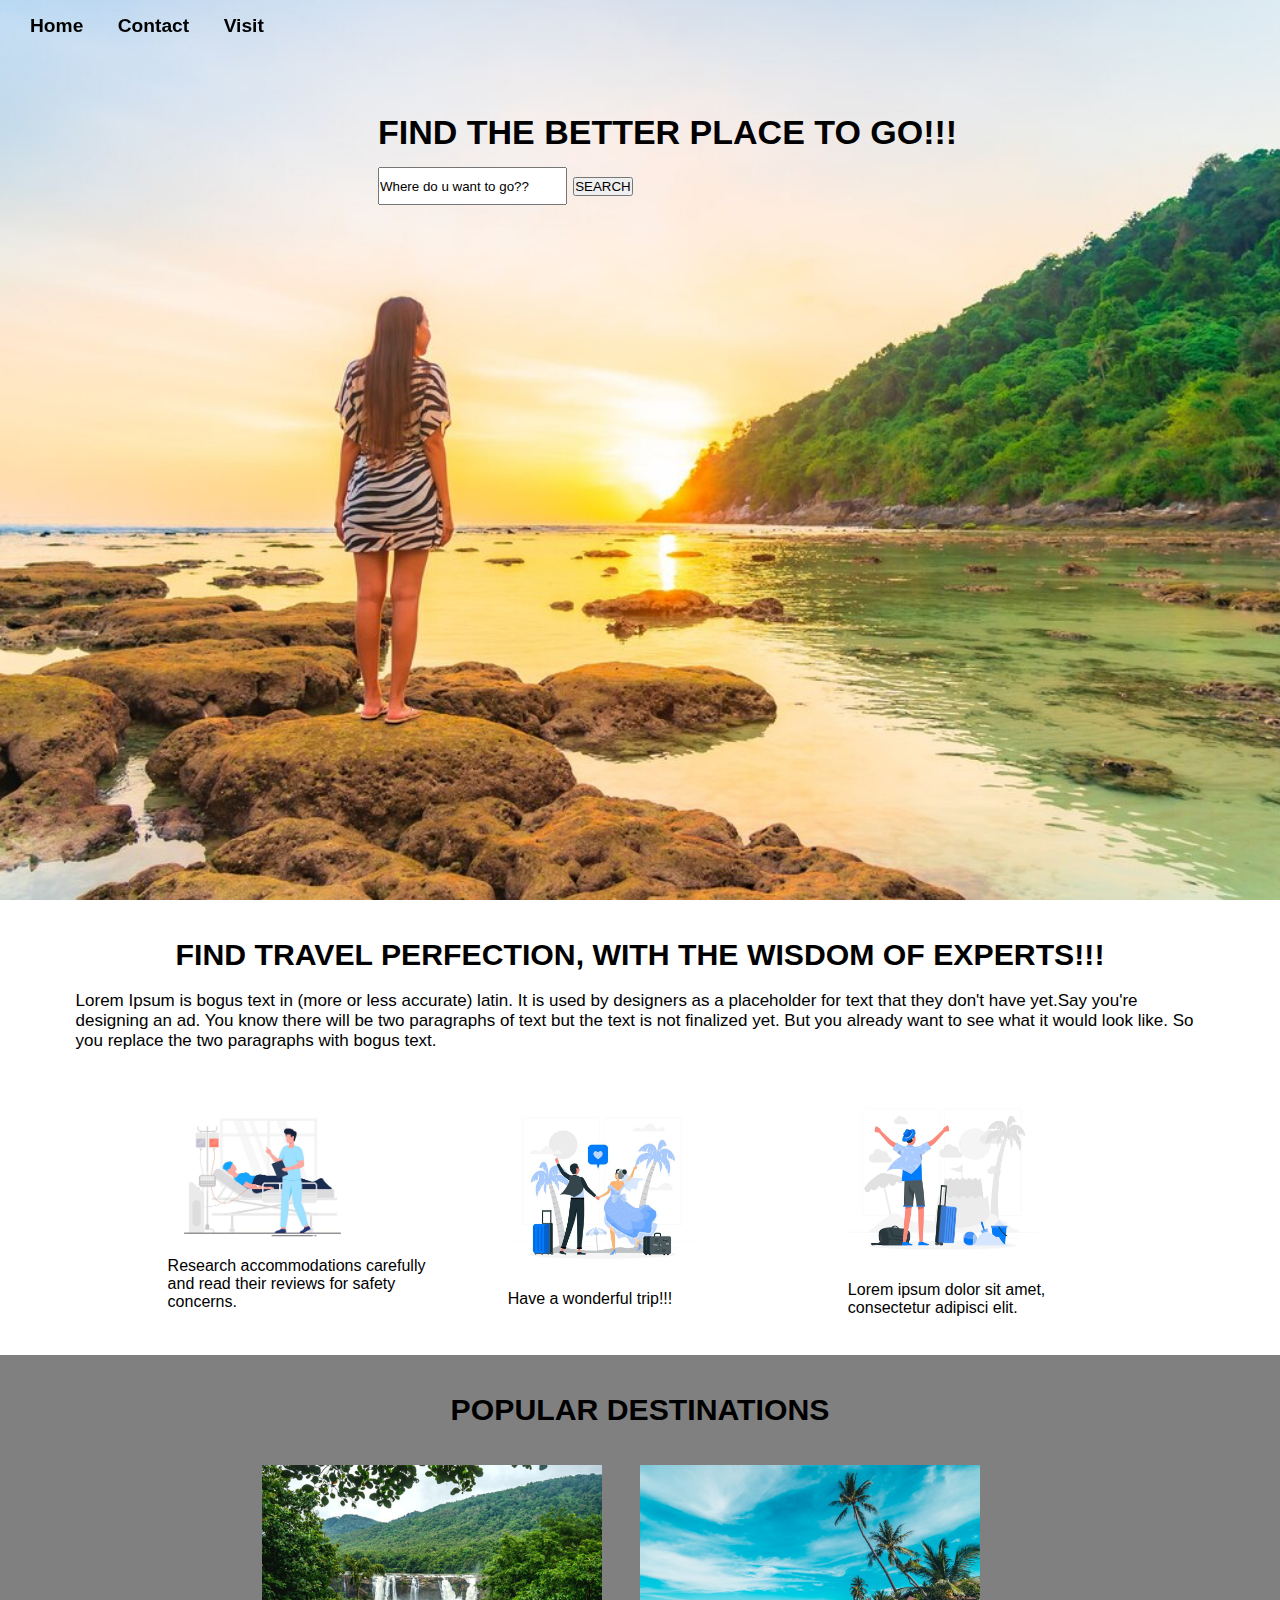
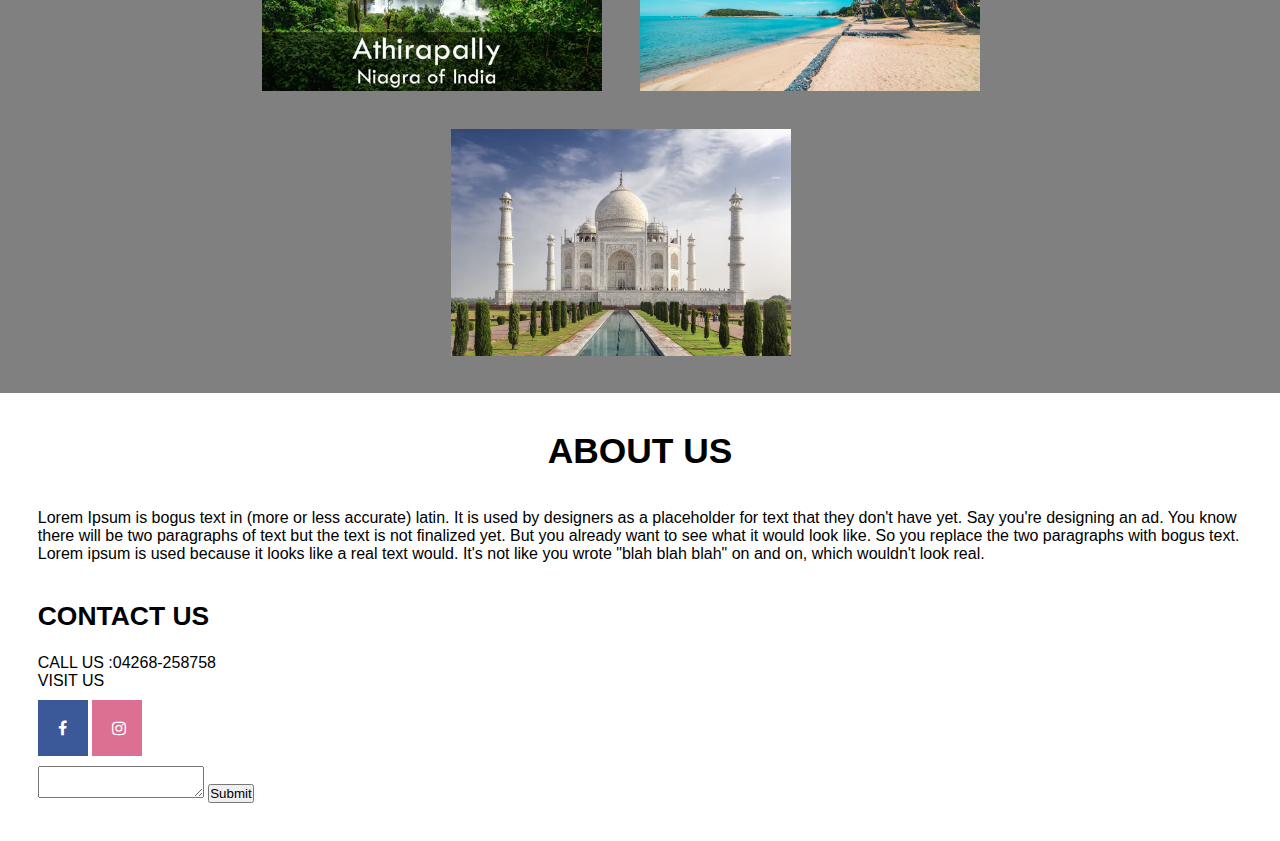
<file: codsoft_1/index.html>
<!DOCTYPE html>
<html lang="en">
  <head>
    <meta charset="UTF-8" />
    <meta name="viewport" content="width=device-width, initial-scale=1.0" />
    <title>Landing Page</title>
    <link rel="stylesheet" href="./style.css" />
    <link
      rel="stylesheet"
      href="https://cdnjs.cloudflare.com/ajax/libs/font-awesome/4.7.0/css/font-awesome.min.css"
    />
  </head>
  <body>
    <section>
      <div id="navbar" class="navbar">
        <ul>
          <li>Home</li>
          <li>Contact</li>
          <li>Visit</li>
        </ul>
      </div>
    </section>
    <section class="sec1">
      <div class="home">
        <h2>FIND THE BETTER PLACE TO GO!!!</h2>
        <div>
          <input
            type="text"
            value="Where do u want to go??"
            class="search-input"
          />
          <button onclick="search()">SEARCH</button>
        </div>
      </div>
    </section>
    <section class="sec2">
      <div class="div1">
        <h3>FIND TRAVEL PERFECTION, WITH THE WISDOM OF EXPERTS!!!</h3>
        <p>
          Lorem Ipsum is bogus text in (more or less accurate) latin. It is used
          by designers as a placeholder for text that they don't have yet.Say
          you're designing an ad. You know there will be two paragraphs of text
          but the text is not finalized yet. But you already want to see what it
          would look like. So you replace the two paragraphs with bogus text.
        </p>
      </div>
      <div class="images">
        <div class="div2">
          <img
            src="hand-drawn-chemotherapy-illustration_23-2149355428.jpg"
            class="i1"
          />
          <p>
            Research accommodations carefully and read their reviews for safety
            concerns.
          </p>
        </div>
        <div class="div2">
          <img
            src="honeymoon-concept-illustration_114360-8870.jpg"
            class="i1"
          />
          <p>Have a wonderful trip!!!</p>
          <p></p>
        </div>
        <div class="div2">
          <img
            src="traveling-concept-illustration_114360-2447.avif"
            class="i1"
          />
          <p>Lorem ipsum dolor sit amet, consectetur adipisci elit.</p>
        </div>
      </div>
    </section>
    <section class="sec3">
      <div class="div3"><h3 class="pop">POPULAR DESTINATIONS</h3></div>
      <div class="div4">
        <div class="imagediv">
          <img
            src="athirapally-waterfall-places-to-visit-in-kerala.jpg"
            class="img1"
          />
          <img
            src="beautiful-tropical-beach-sea-sand-with-coconut-palm-tree-blue-sky-white-cloud_74190-7479.avif"
            class="img1"
          />
        </div>
        <div class="imagediv2">
          <img
            src="mesmerizing-shot-famous-historic-taj-mahal-agra-india_181624-16028.avif"
            class="img1"
          />
        </div>
      </div>
    </section>
    <section class="sec4">
      <div class="div5">
        <h3>ABOUT US</h3>
      </div>
      <div class="div6">
        <p>
          Lorem Ipsum is bogus text in (more or less accurate) latin. It is used
          by designers as a placeholder for text that they don't have yet. Say
          you're designing an ad. You know there will be two paragraphs of text
          but the text is not finalized yet. But you already want to see what it
          would look like. So you replace the two paragraphs with bogus text.
          Lorem ipsum is used because it looks like a real text would. It's not
          like you wrote "blah blah blah" on and on, which wouldn't look real.
        </p>
      </div>
      <h5 style="margin-left: 1cm">CONTACT US</h5>
      <div class="div7">
        <div class="call">
          <p>CALL US :</p>
          <p>04268-258758</p>
        </div>
        <div>
          <p>VISIT US</p>
          <a href="#" class="fa fa-facebook"></a>
          <a href="#" class="fa fa-instagram"></a>
        </div>
        <div>
          <textarea></textarea>
          <button onclick="submit()">Submit</button>
        </div>
      </div>
    </section>
    <script src="index.js"></script>
  </body>
</html>
</file>
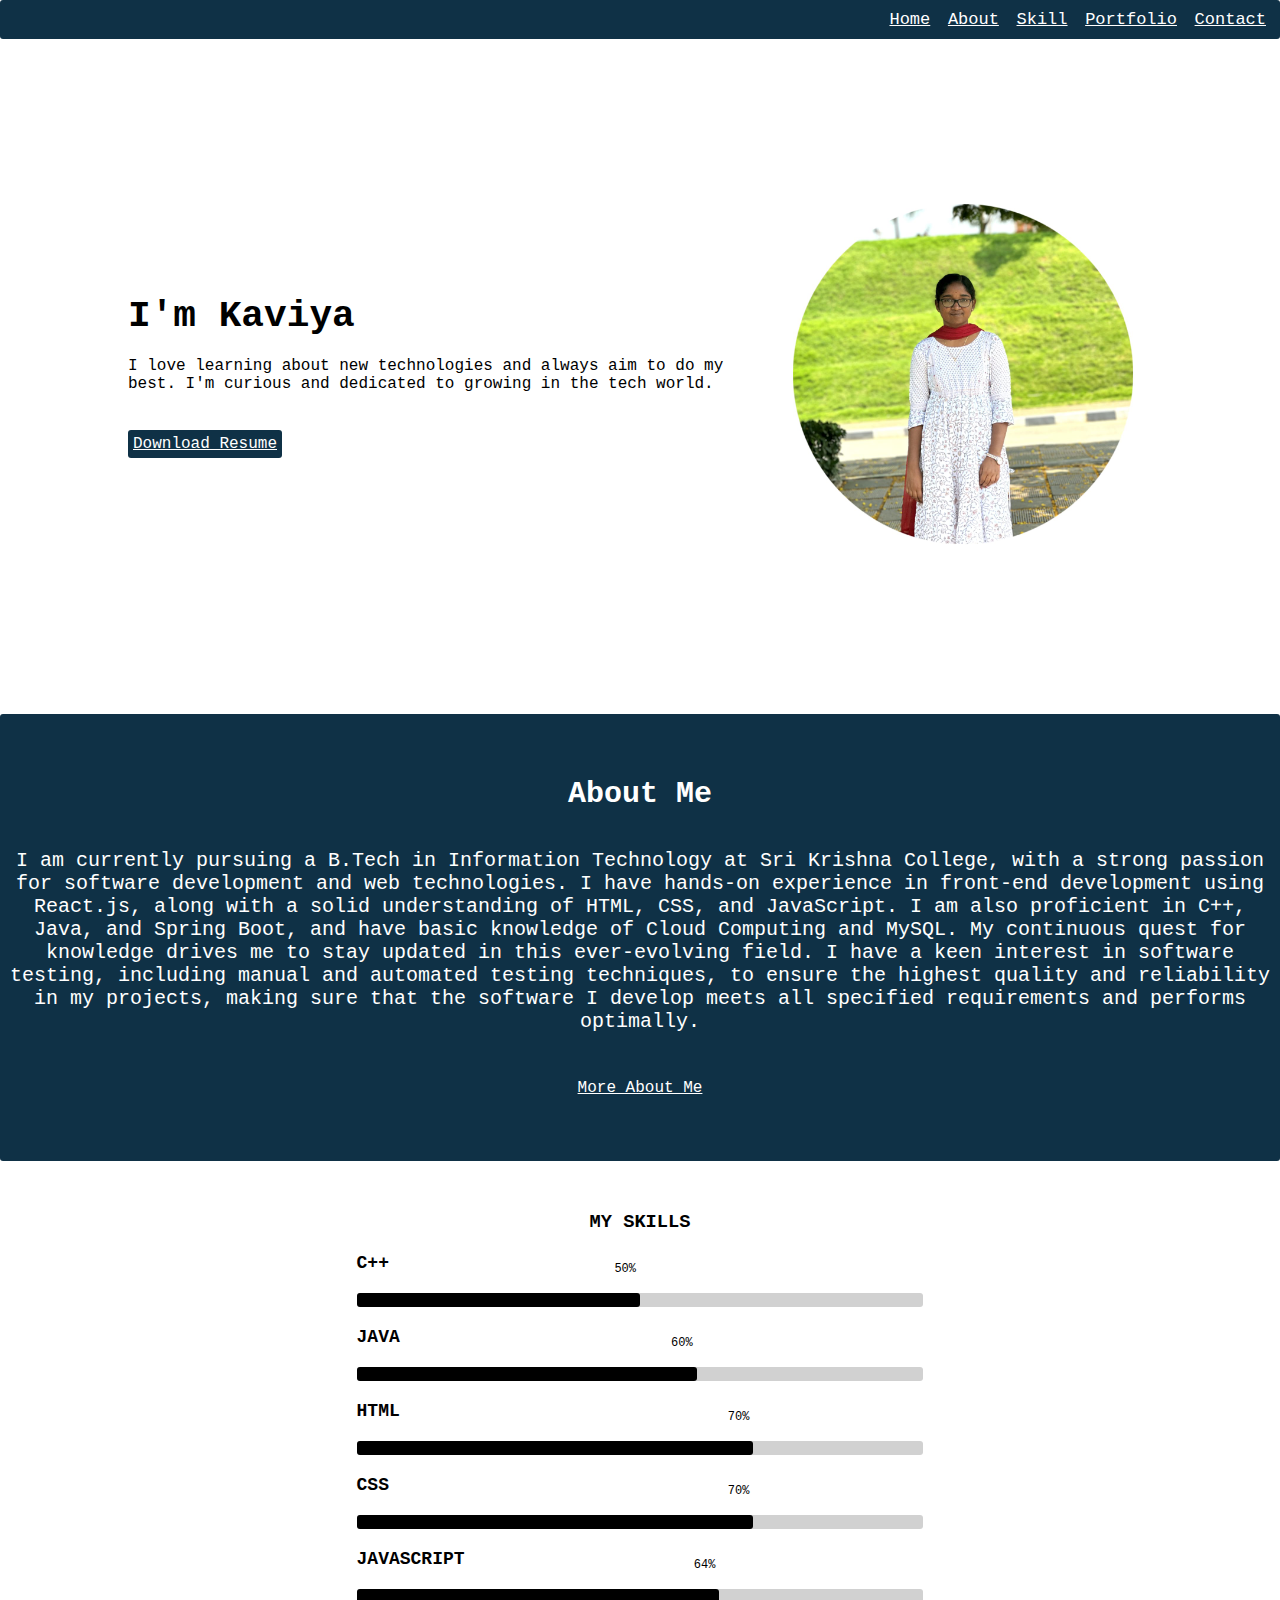
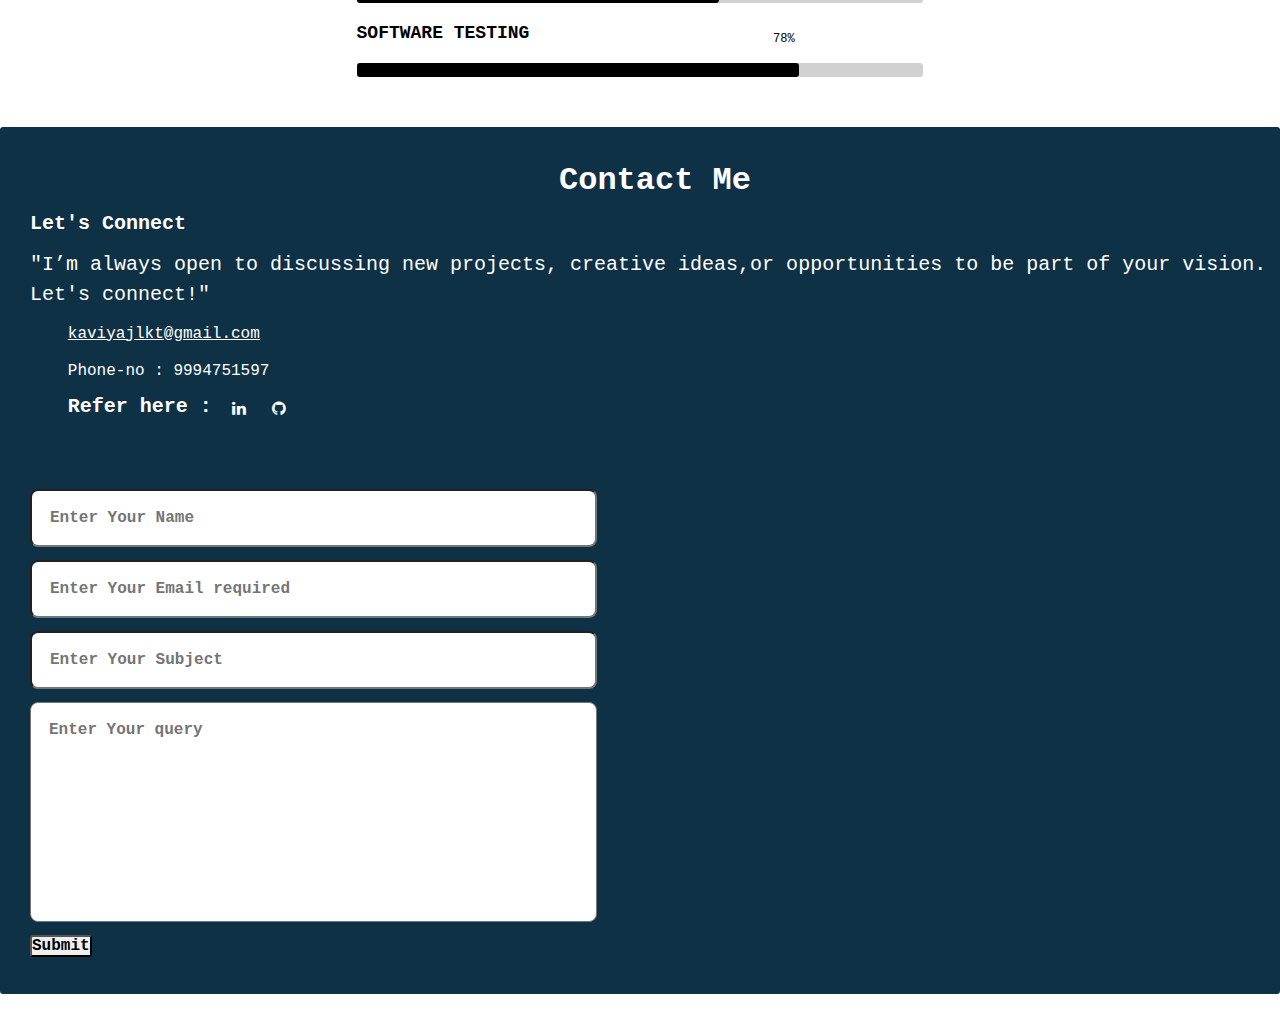
<file: codsoft_2/index.html>
<!DOCTYPE html>
<html lang="en">
  <head>
    <meta charset="UTF-8" />
    <meta
      name="viewport"
      content="width=
    , initial-scale=1.0"
    />
    <title>Portfolio</title>
    <link rel="stylesheet" href="./style.css" />
    <link
      rel="stylesheet"
      href="https://cdnjs.cloudflare.com/ajax/libs/font-awesome/4.7.0/css/font-awesome.min.css"
    />
  </head>
  <body>
    <header class="header">
      <nav class="navbar">
        <a href="#">Home</a>
        <a href="#">About</a>
        <a href="#">Skill</a>
        <a href="#">Portfolio</a>
        <a href="#">Contact</a>
      </nav>
    </header>
    <section class="home">
      <div class="home-1">
        <h1 class="home-1-h1">I'm Kaviya</h1>
        <p>
          I love learning about new technologies and always aim to do my best.
          I'm curious and dedicated to growing in the tech world.
        </p>
        <div class="resume">
          <a
            href="https://drive.google.com/file/d/1wICyY6TMQ-5kfOpliHzi5UXqQNpzJapg/view?usp=sharing"
            >Download Resume</a
          >
        </div>
      </div>
      <div>
        <img src="image.jpeg" class="image" />
      </div>
    </section>
    <section class="about">
      <div class="about-text">
        <h2 class="h2">About Me</h2>
        <p>
          I am currently pursuing a B.Tech in Information Technology at Sri
          Krishna College, with a strong passion for software development and
          web technologies. I have hands-on experience in front-end development
          using React.js, along with a solid understanding of HTML, CSS, and
          JavaScript. I am also proficient in C++, Java, and Spring Boot, and
          have basic knowledge of Cloud Computing and MySQL. My continuous quest
          for knowledge drives me to stay updated in this ever-evolving field. I
          have a keen interest in software testing, including manual and
          automated testing techniques, to ensure the highest quality and
          reliability in my projects, making sure that the software I develop
          meets all specified requirements and performs optimally.
        </p>
      </div>
      <a
        href="https://drive.google.com/file/d/1wICyY6TMQ-5kfOpliHzi5UXqQNpzJapg/view?usp=sharing"
        class="more"
        >More About Me</a
      >
    </section>
    <section class="skills">
      <h3>MY SKILLS</h3>
      <div class="skill">
        <div class="skill-name">C++</div>
        <div class="skill-bar">
          <div class="skill-per" per="50%" style="max-width: 50%"></div>
        </div>
      </div>
      <div class="skill">
        <div class="skill-name">Java</div>
        <div class="skill-bar">
          <div class="skill-per" per="60%" style="max-width: 60%"></div>
        </div>
      </div>
      <div class="skill">
        <div class="skill-name">HTML</div>
        <div class="skill-bar">
          <div class="skill-per" per="70%" style="max-width: 70%"></div>
        </div>
      </div>
      <div class="skill">
        <div class="skill-name">CSS</div>
        <div class="skill-bar">
          <div class="skill-per" per="70%" style="max-width: 70%"></div>
        </div>
      </div>
      <div class="skill">
        <div class="skill-name">Javascript</div>
        <div class="skill-bar">
          <div class="skill-per" per="64%" style="max-width: 64%"></div>
        </div>
      </div>
      <div class="skill">
        <div class="skill-name">Software Testing</div>
        <div class="skill-bar">
          <div class="skill-per" per="78%" style="max-width: 78%"></div>
        </div>
      </div>
    </section>
    <section class="contact">
      <div class="con1">
        <h1>Contact Me</h1>
        <h4>Let's Connect</h4>
        <p class="p1">
          "I’m always open to discussing new projects, creative ideas,or
          opportunities to be part of your vision. Let's connect!"
        </p>
        <div class="con-1">
          <div class="con1-email"><a href="">kaviyajlkt@gmail.com</a></div>
          <div class="con1-call">Phone-no : 9994751597</div>
        </div>
        <div class="con-2">
          <h4>Refer here :</h4>
          <div class="linkedin">
            <a
              href="https://www.linkedin.com/in/kaviya-jothi-902aab255/"
              class="fa fa-linkedin"
            ></a>
          </div>
          <div class="github">
            <a href="https://github.com/kaviya1144" class="fa fa-github"></a>
          </div>
        </div>
      </div>
      <div class="con-form">
        <form action="">
          <input type="name" placeholder="Enter Your Name" required />
          <br />
          <input type="email" placeholder="Enter Your Email required" /><br />
          <input type="" placeholder="Enter Your Subject" /><br />
          <textarea
            name="id"
            cols="48"
            rows="10"
            placeholder="Enter Your query"
          ></textarea
          ><br />
          <button type="submit" class="submit">Submit</button>
        </form>
      </div>
    </section>
  </body>
</html>
</file>
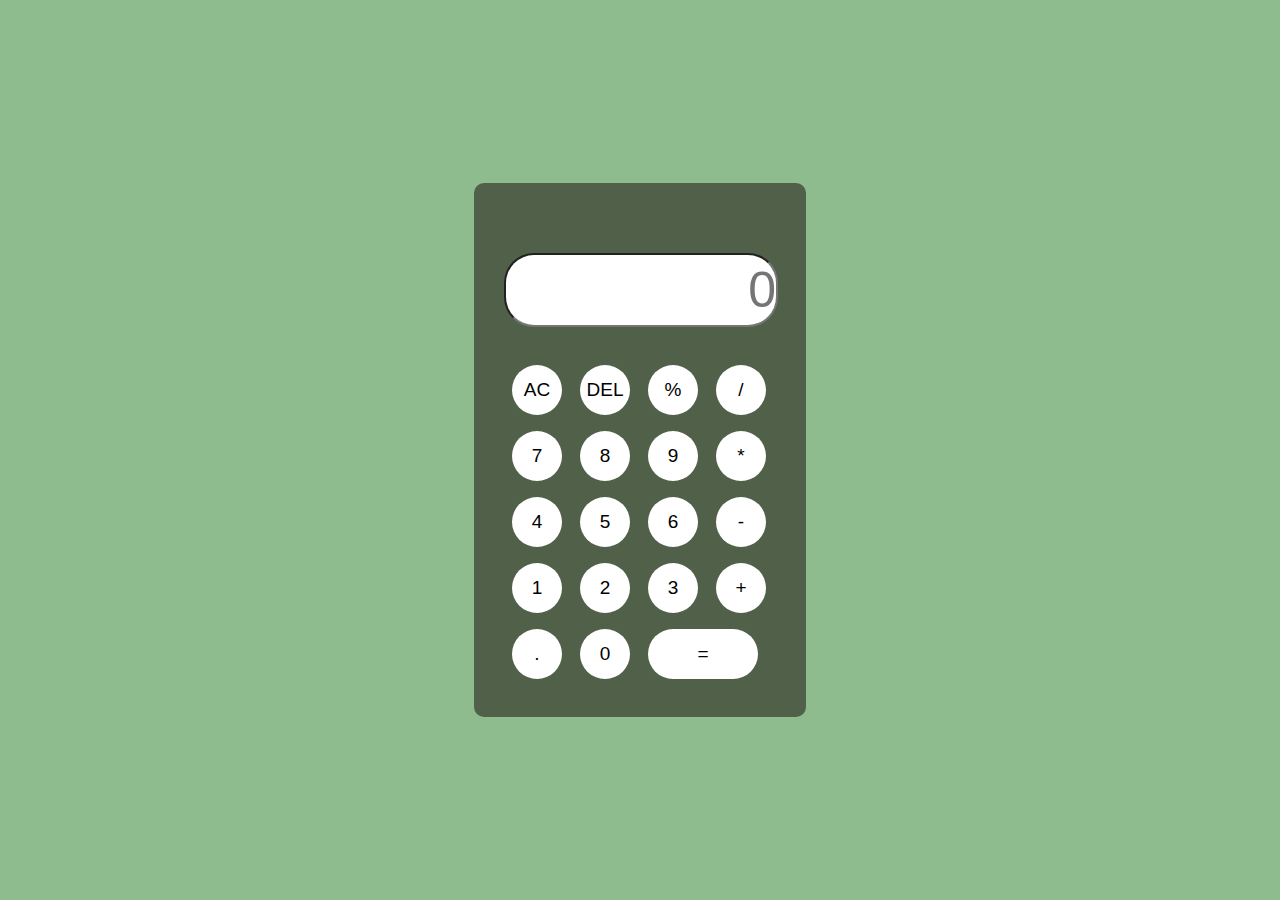
<file: codsoft_3/index.html>
<!DOCTYPE html>
<html lang="en">
<head>
    <meta charset="UTF-8">
    <meta name="viewport" content="width=device-width, initial-scale=1.0">
    <title>Calculator</title>
    <link rel="stylesheet" href="./style.css">
    
</head>
<body>
    <div class="container">
        <div class="calc"> 
            <input type="text" placeholder="0" id="out">
            <button onclick="Clear()">AC</button>
            <button onclick="delet()">DEL</button>
            <button onclick="display('%')">%</button>
            <button onclick="display('/')">/</button>
            <button onclick="display('7')">7</button>
            <button onclick="display('8')">8</button>
            <button onclick="display('9')">9</button>
            <button onclick="display('*')">*</button>
            <button onclick="display('4')">4</button>
            <button onclick="display('5')">5</button>
            <button onclick="display('6')">6</button>
            <button onclick="display('-')">-</button>
            <button onclick="display('1')">1</button>
            <button onclick="display('2')">2</button>
            <button onclick="display('3')">3</button>
            <button onclick="display('+')">+</button>
            <button onclick="display('.')">.</button>
            <button onclick="display('0')">0</button>
            <button onclick="equal()" class="click">=</button>
        </div>
        <script src="script.js"></script>
</body>
</html>
</file>
<file: codsoft_1/style.css>
* {
  padding: 0;
  margin: 0;
  box-sizing: border-box;
  font-family: "Gill Sans", "Gill Sans MT", Calibri, "Trebuchet MS", sans-serif;
}
.navbar {
  position: fixed;
  width: 100%;
  padding: 15px;
  display: flex;
  justify-content: baseline;
}
li {
  display: inline;
  padding: 15px;
  font-size: 1.2rem;
  font-weight: bold;
}
.bgColor {
  transition: all 1s;
  background-color: whitesmoke;
  color: black;
  border-bottom: 1px solid lightgray;
}
.sec1 {
  background-image: url(portrait-asian-woman-rock-sunset-around-ocean-vacation_74190-13308.jpg);
  background-size: cover;
  background-repeat: no-repeat;
  background-position: center center;
  height: 100vh;
  background-attachment: fixed;
}
.home {
  font-size: 0.6cm;
  color: black;
  padding-left: 10cm;
  padding-top: 3cm;
  display: flex;
  flex-direction: column;
}
.search-input {
  margin-top: 0.4cm;
  width: 5cm;
  height: 1cm;
}
.sec2 {
  height: fit-content;
  margin-bottom: 1cm;
}
.div1 {
  align-items: center;
  display: flex;
  flex-direction: column;
  margin-top: 1cm;
  /* background-color: blue; */
}
.div1 h3 {
  font-size: 0.8cm;
}
.div1 p {
  font-size: 0.45cm;
  margin: 0.5cm 2cm 1cm 2cm;
  gap: 1cm;
}
.images {
  display: flex;
  align-items: center;
  justify-content: center;
  gap: 2cm;
}
.div2 {
  width: 7cm;
}
.i1 {
  width: 5cm;
}
.sec3 {
  background-color: grey;
  height: fit-content;
}
.img1 {
  width: 9cm;
  margin-top: 1cm;
  margin-right: 1cm;
}
.pop {
  font-size: 0.8cm;
  align-items: center;
  justify-content: center;
  display: flex;
  padding-top: 1cm;
}
.imagediv,
.imagediv2 {
  display: flex;
  flex-direction: row;
  align-items: center;
  justify-content: center;
}
.div4 {
  padding-bottom: 1cm;
}
.sec4 {
  height: fit-content;
}
.div5 {
  font-size: 0.8cm;
  display: flex;
  align-items: center;
  justify-content: center;
  margin-top: 1cm;
}
.div6 {
  margin: 1cm 1cm 1cm 1cm;
}
.sec4 h5 {
  font-size: 0.7cm;
  margin-bottom: 0.6cm;
}
.call {
  display: flex;
  flex-direction: row;
}
.fa {
  padding: 20px;
  font-size: 30px;
  width: 50px;
  text-align: center;
  text-decoration: none;
}
.fa:hover {
  opacity: 0.7;
}
.fa-facebook {
  margin-top: 10px;
  background: #3b5998;
  color: white;
  margin-bottom: 10px;
}
.fa-instagram {
  margin-top: 10px;
  background: palevioletred;
  color: white;
  margin-bottom: 10px;
}
.div7 {
  display: flex;
  flex-direction: column;
  margin-left: 1cm;
  margin-bottom: 1cm;
}
</file>
<file: codsoft_2/style.css>
* {
  margin: 0;
  padding: 0;
  box-sizing: border-box;
  border-radius: 3px;
  font-family: "Source Code Pro", monospace;
}
a {
  color: white;
}
body {
  color: black;
}
.header {
  width: 100%;
  padding: 10px;
  display: flex;
  justify-content: space-between;
  color: white;
  background: rgb(15, 49, 70);
  background: linear-gradient(
    90deg,
    rgba(15, 49, 70, 1) 100%,
    rgba(1, 9, 15, 1) 100%
  );
}
.navbar {
  margin-left: auto;
}
.navbar a {
  padding: 4px;
  font-size: 17px;
  color: white;
}
.home {
  color: black;
  position: relative;
  width: 100%;
  justify-content: space-between;
  height: 75vh;
  display: flex;
  align-items: center;
  padding: 70px 10%;
}
.home-1-h1 {
  font-size: 1cm;
  padding-bottom: 20px;
}
.resume {
  background: rgb(15, 49, 70);
  background: linear-gradient(
    90deg,
    rgba(15, 49, 70, 1) 100%,
    rgba(1, 9, 15, 1) 100%
  );
  color: white;
  width: fit-content;
  margin-top: 1cm;
  padding: 5px 5px 5px 5px;
}
.image {
  width: 10cm;
}
.about {
  display: flex;
  justify-content: center;
  align-items: center;
  flex-direction: column;
  gap: 1rem;
  padding-bottom: 4rem;
  padding-top: 3rem;
  background: rgb(15, 49, 70);
  background: linear-gradient(
    90deg,
    rgba(15, 49, 70, 1) 100%,
    rgba(1, 9, 15, 1) 100%
  );
}
.about-text {
  text-wrap: balance;
  text-align: center;
  margin: 15px 0 30px;
  color: white;
  font-size: 20px;
}
.h2 {
  padding-bottom: 1cm;
}
.skills {
  width: 100%;
  padding: 50px 40px;
  display: flex;
  justify-content: center;
  align-items: center;
  flex-direction: column;
}
.skill-name {
  font-size: 18px;
  font-weight: 700;
  text-transform: uppercase;
  margin: 20px 0;
}
.skill-bar {
  height: 14px;
  background: #d1d1d1;
  border-radius: 3px;
  width: 15cm;
}
.skill-per {
  height: 14px;
  background: black;
  border-radius: 3px;
  position: relative;
}
.skill-per::before {
  content: attr(per);
  position: absolute;
  padding: 4px 4px;
  border-radius: 4px;
  font-size: 12px;
  top: -35px;
  right: 0;
}
.experience {
  width: 100%;
  display: flex;
  flex-direction: column;
  justify-content: center;
  align-items: center;
  margin-bottom: 1.5cm;
}
.contact {
  display: grid;
  grid-template-columns: repeat (2, 1);
  align-items: center;
  gap: 3rem;
  padding-left: 30px;
  background: rgb(15, 49, 70);
  background: linear-gradient(
    90deg,
    rgba(15, 49, 70, 1) 100%,
    rgba(1, 9, 15, 1) 100%
  );
  color: white;
  justify-content: space-between;
}
.con1 h1 {
  line-height: 1;
  text-align: center;
  margin-top: 1cm;
}

.con1 h4 {
  margin: 15px 0;
  font-size: 20px;
  font-weight: 600;
}
.p1 {
  line-height: 30px;
  font-size: 20px;
}
.con-form {
  margin-bottom: 1cm;
  width: 15cm;
}
.con-form form {
  position: relative;
}
.con-form form input,
form textarea {
  width: 100%;
  padding: 18px;
  background: ess5557;
  color: Oseee;
  font-size: 1rem;
  font-weight: 600;
  margin-bottom: 0.5rem;
  border-radius: 0.5rem;
  margin-top: 5px;
}
.con-form textarea {
  resize: none;
  height: 220px;
}
.submit {
  background: ess5557;
  color: Oseee;
  font-size: 1rem;
  font-weight: 600;
}
.con-1 {
  margin-top: 0.4cm;
  margin-left: 1cm;
}
.con1-call {
  margin-top: 0.5cm;
}
.con-2 {
  margin-left: 1cm;
  display: flex;
  flex-direction: row;
}
.fa {
  padding: 20px;
  font-size: 30px;
  width: 30px;
  text-align: center;
  text-decoration: none;
  border-radius: 50%;
}
</file>
<file: codsoft_3/style.css>
*{
    margin: 0;
    padding: 0;
    font-family: sans-serif;
    outline: none;
}
.container{
    height: 100vh;
    display: flex;
    justify-content: center;
    align-items: center;
    background-color: darkseagreen;
}
.calc{
    background-color: rgba(17, 3, 3, 0.5);
    padding: 30px;
    border-radius: 10px;
    box-shadow: inset 5px 5px 12px #ffffff
                      5px 5px 12px rgba(0, 0, 0,.16);
    display: grid;
    grid-template-columns: repeat(4,68px);
}
input{
    grid-column: span 4;
    height: 70px;
    width: 270px;
    box-shadow: inset -5px -5px 12px #ffffff
                inset 5px 5px 12px rgba(0, 0, 0, .16);
    border-radius: 30px;
    color: rgb(70,70,70);
    font-size: 50px;
    text-align: end;
    margin: auto;
    margin-top: 40px;
    margin-bottom: 30px;
}
button{
    height: 50px;
    width: 50px;
    background-color: white;
    box-shadow: -5px -5px 12px #ffffff
                 5px 5px 12px rgba(0, 0, 0, .16);
    border: none;
    border-radius: 50%;
    margin: 8px;
    font-size: 19px;
}
.click{
    width: 110px;
    border-radius: 30px;
}
</file>
